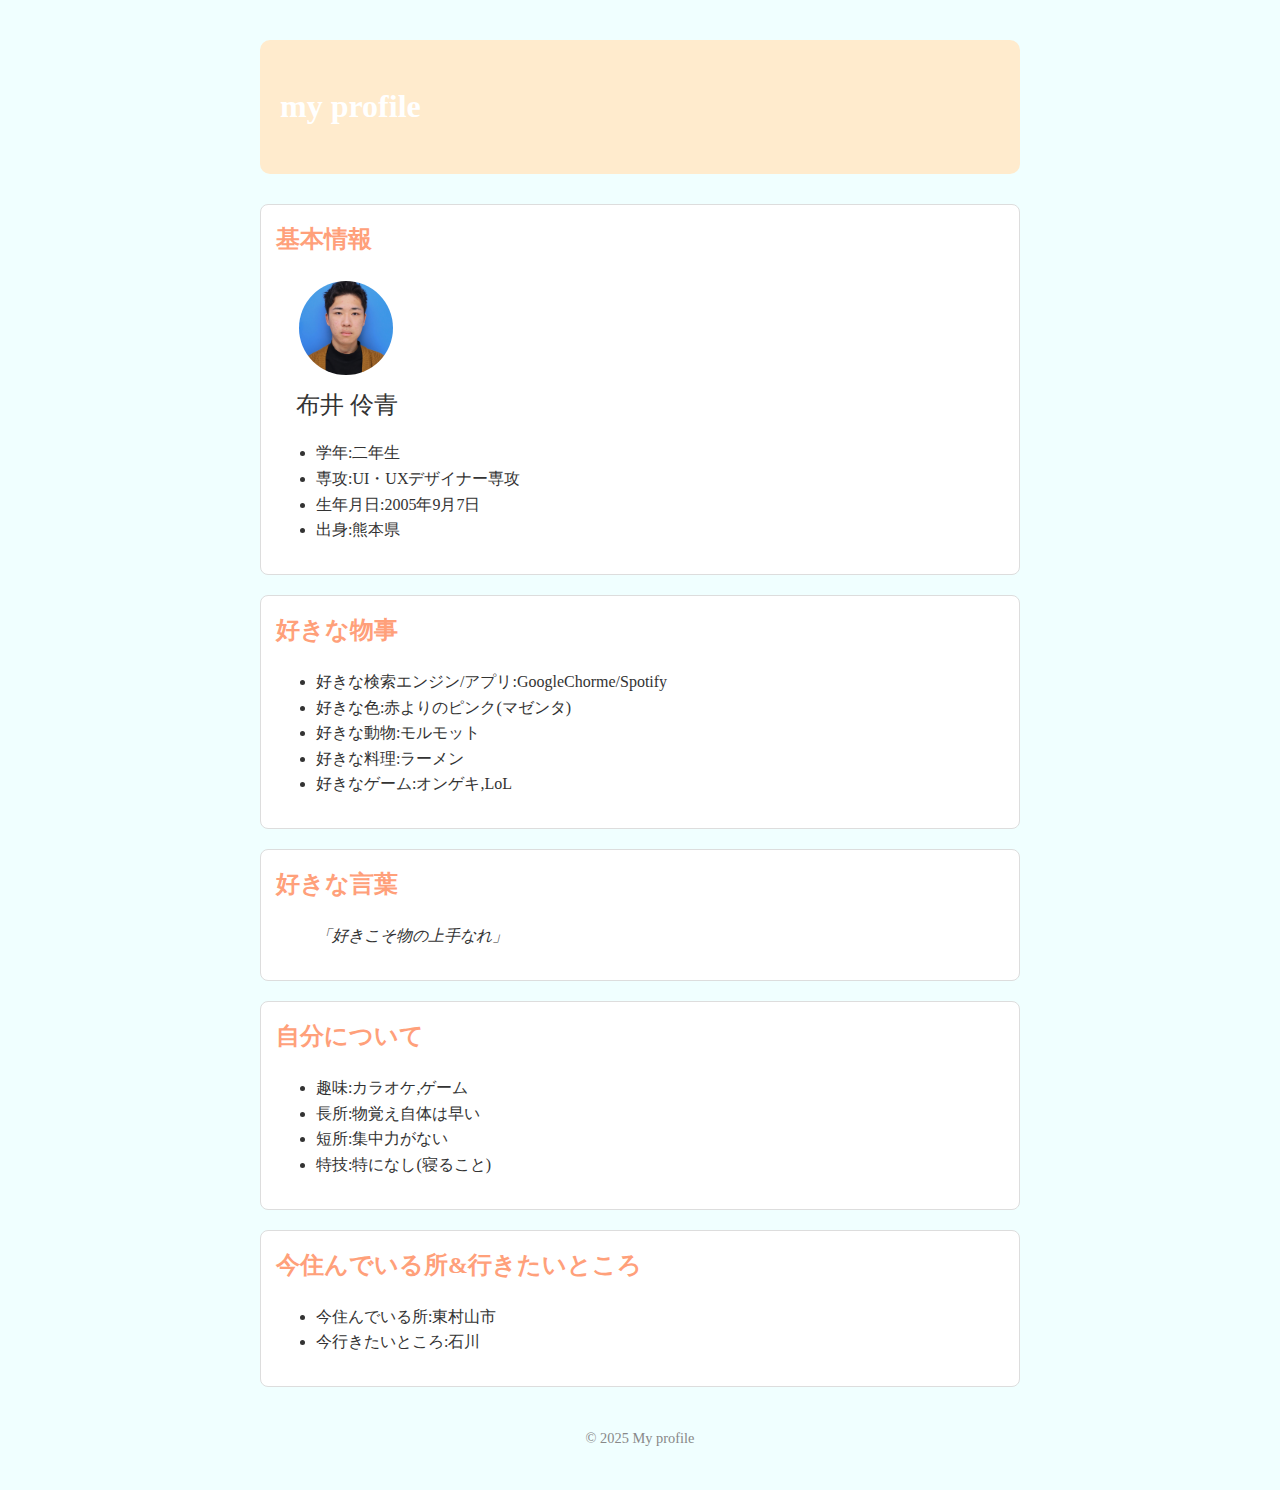
<file: index.html>
<!doctype html>
<html lang="ja">
    <head>
        <meta charrset="utf-8">
        <title>My profile</title>
        <link rel="stylesheet" href="style.css">
    </head>

    <body>
        <div class="container">
        <header>
            <h1>my profile</h1>
        </header>

        <section id="profile">
            <h2>基本情報</h2>
            <img src="img/profile.png" alt="プロフィール画像" class="profile-img" width="10%" height="10%">
            <p class="profile-name">布井 伶青</p>
            <ul>
                <li>学年:二年生</li>
                <li>専攻:UI・UXデザイナー専攻</li>
                <li>生年月日:2005年9月7日</li>
                <li>出身:熊本県</li>
            </ul>
        </section>

        <section id="fav-thing">
            <h2>好きな物事</h2>
            <ul>
                <li>好きな検索エンジン/アプリ:GoogleChorme/Spotify</li>
                <li>好きな色:赤よりのピンク(マゼンタ)</li>
                <li>好きな動物:モルモット</li>
                <li>好きな料理:ラーメン</li>
                <li>好きなゲーム:オンゲキ,LoL</li>
            </ul>
        </section>

        <section id="fav-words">
            <h2>好きな言葉</h2>
            <p>「好きこそ物の上手なれ」</p>
        </section>

        <section id="about-me">
            <h2>自分について</h2>
            <ul>
                <li>趣味:カラオケ,ゲーム</li>
                <li>長所:物覚え自体は早い</li>
                <li>短所:集中力がない</li>
                <li>特技:特になし(寝ること)</li>
            </ul>
        </section>

        <section id="place">
            <h2>今住んでいる所&行きたいところ</h2>
            <ul>
                <li>今住んでいる所:東村山市</li>
                <li>今行きたいところ:石川</li>
            </ul>
        </section>

        <footer>
            <p>&copy; 2025 My profile</p>
        </footer>
    </div>
    </body>
</html>
</file>
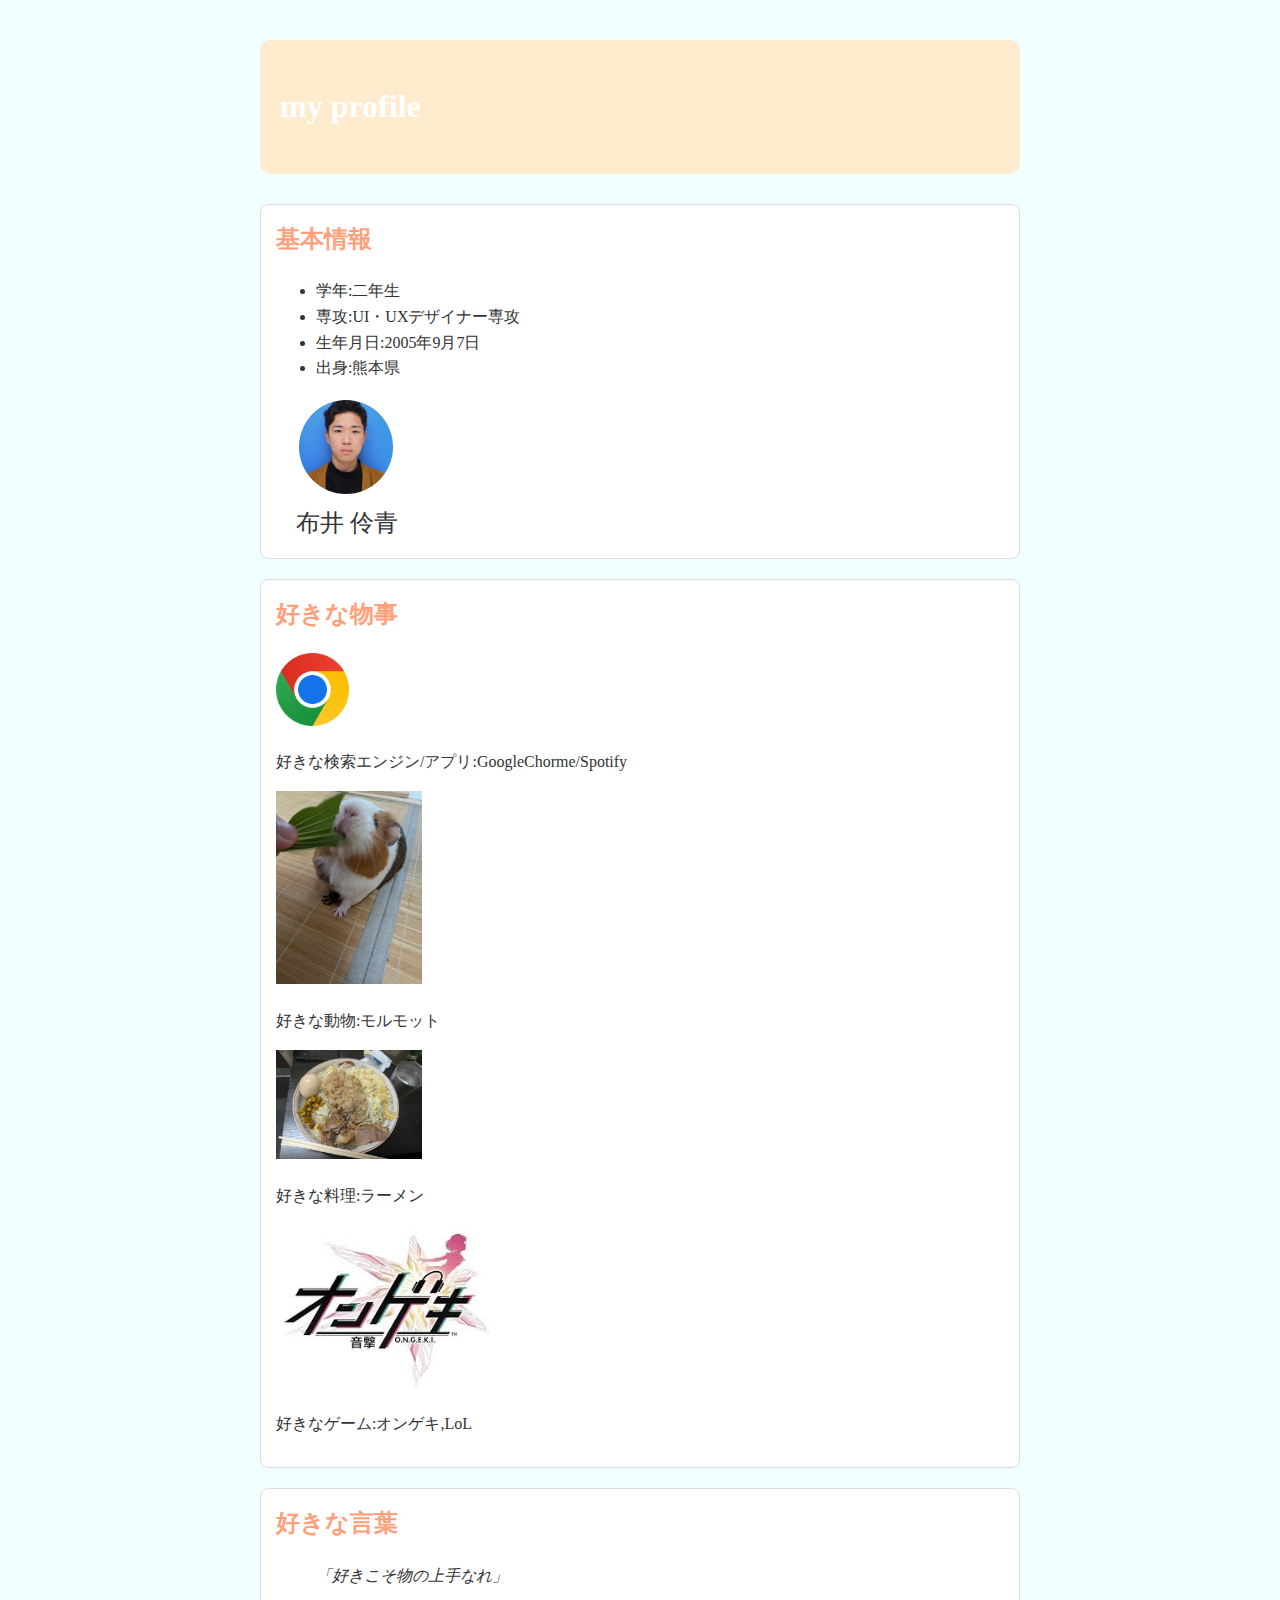
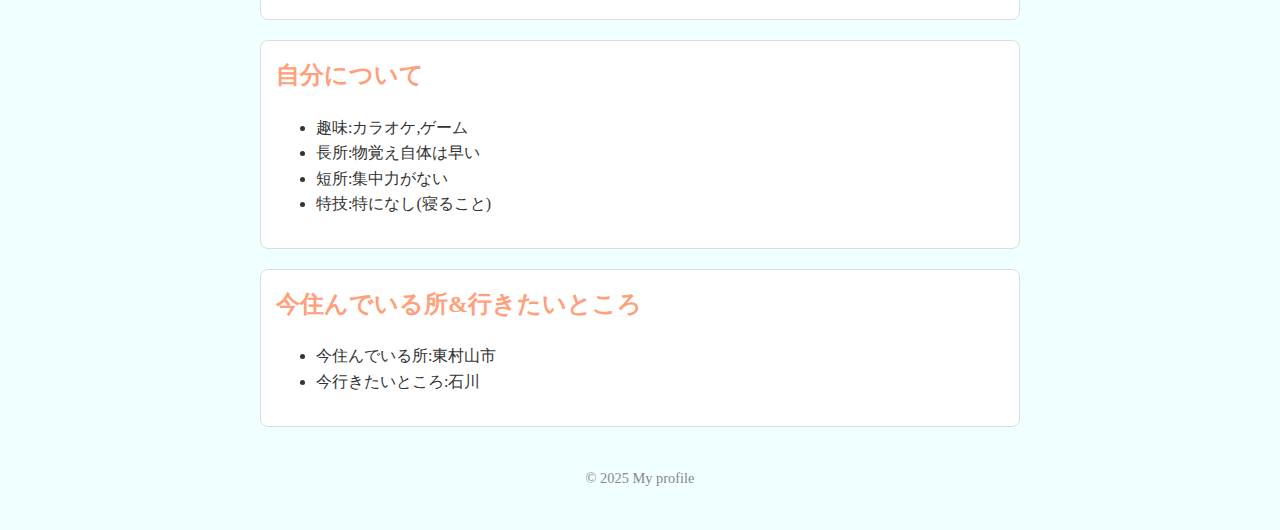
<file: index2.html>
<!doctype html>
<html lang="ja">
    <head>
        <meta charrset="utf-8">
        <title>My profile</title>
        <link rel="stylesheet" href="style2.css">
    </head>

    <body>
        <div class="container">
        <header>
            <h1>my profile</h1>
        </header>

        <section id="profile">
            <div class="info-left">
                <h2>基本情報</h2>
                <ul>
                    <li>学年:二年生</li>
                    <li>専攻:UI・UXデザイナー専攻</li>
                    <li>生年月日:2005年9月7日</li>
                    <li>出身:熊本県</li>
                </ul>
            </div>
            <div class="info-right">
                <img src="img/profile.png" alt="プロフィール画像" class="profile-img" width="10%" height="10%">
                <p class="profile-name">布井 伶青</p>
            </div>
        </section>

        <section id="fav-thing">
            <h2>好きな物事</h2>
            <div class="card-container">
                <div class="card">
                    <img src="img/chromeicon.png" alt="icon" class="card-img" width="10%"height="10%">
                    <p>好きな検索エンジン/アプリ:GoogleChorme/Spotify</p>
                </div>
                <div class="card">
                    <img src="img/mol.png" alt="mol" class="card-img"width="20%"height="20%">
                    <p>好きな動物:モルモット</p>
                </div>
                <div class="card">
                    <img src="img/ramen.png" alt="ramen" class="card-img"width="20%"height="20%">
                    <p>好きな料理:ラーメン</p>
                </div>
                <div class="card">
                    <img src="img/ongeki.png" alt="ongeki" class="card-img"width="30%"height="30%">
                    <p>好きなゲーム:オンゲキ,LoL</p>
                </div>
            </div>
        </section>

        <section id="fav-words">
            <h2>好きな言葉</h2>
            <p>「好きこそ物の上手なれ」</p>
        </section>

        <section id="about-me">
            <h2>自分について</h2>
            <ul>
                <li>趣味:カラオケ,ゲーム</li>
                <li>長所:物覚え自体は早い</li>
                <li>短所:集中力がない</li>
                <li>特技:特になし(寝ること)</li>
            </ul>
        </section>

        <section id="place">
            <h2>今住んでいる所&行きたいところ</h2>
            <ul>
                <li>今住んでいる所:東村山市</li>
                <li>今行きたいところ:石川</li>
            </ul>
        </section>

        <footer>
            <p>&copy; 2025 My profile</p>
        </footer>
    </div>
    </body>
</html>
</file>
<file: style.css>
@charset "utf-8";

*{
    box-sizing: border-box;
}

body{
    background-color: azure;
    color:#333;
    line-height: 1.6;
    margin: 0;
    padding: 0;
}

.container{
    max-width: 800px;
    margin: 40px auto;
    padding: 0 20px;
}

header {
    background-color: blanchedalmond;
    color: white;
    display: flex;
    align-items: center;
    padding: 20px;
    border-radius: 10px;
    margin-bottom: 30px;
}

.profile-img{
    width: 100px;
    height: 100px;
    border-radius: 50%;
    object-fit: cover;
    margin-left: 20px;
    border: 3px solid white;
}

.profile-name{
    font-size: 1.5rem;
    margin: 0 0 0 20px;
}

section{
    background: white;
    border: 1px solid #ddd;
    border-radius: 8px;
    padding: 15px;
    margin-top: 20px;
}

h2{
    color: #ffa07a;
    margin-top: 0;
}

#fav-words p{
    font-style: italic;
    margin-left: 40px;
}

footer{
    text-align: center;
    margin-top: 40px;
    font-size: 0.9em;
    color: #888;
}
</file>
<file: style2.css>
@charset "utf-8";

*{
    box-sizing: border-box;
}

body{
    background-color: azure;
    color:#333;
    line-height: 1.6;
    margin: 0;
    padding: 0;
}

.container{
    max-width: 800px;
    margin: 40px auto;
    padding: 0 20px;
}

header {
    background-color: blanchedalmond;
    color: white;
    display: flex;
    align-items: center;
    padding: 20px;
    border-radius: 10px;
    margin-bottom: 30px;
}

.profile-img{
    width: 100px;
    height: 100px;
    border-radius: 50%;
    object-fit: cover;
    margin-left: 20px;
    border: 3px solid white;
}

.profile-name{
    font-size: 1.5rem;
    margin: 0 0 0 20px;
}

section{
    background: white;
    border: 1px solid #ddd;
    border-radius: 8px;
    padding: 15px;
    margin-top: 20px;
}

h2{
    color: #ffa07a;
    margin-top: 0;
}

#fav-words p{
    font-style: italic;
    margin-left: 40px;
}

footer{
    text-align: center;
    margin-top: 40px;
    font-size: 0.9em;
    color: #888;
}
</file>
